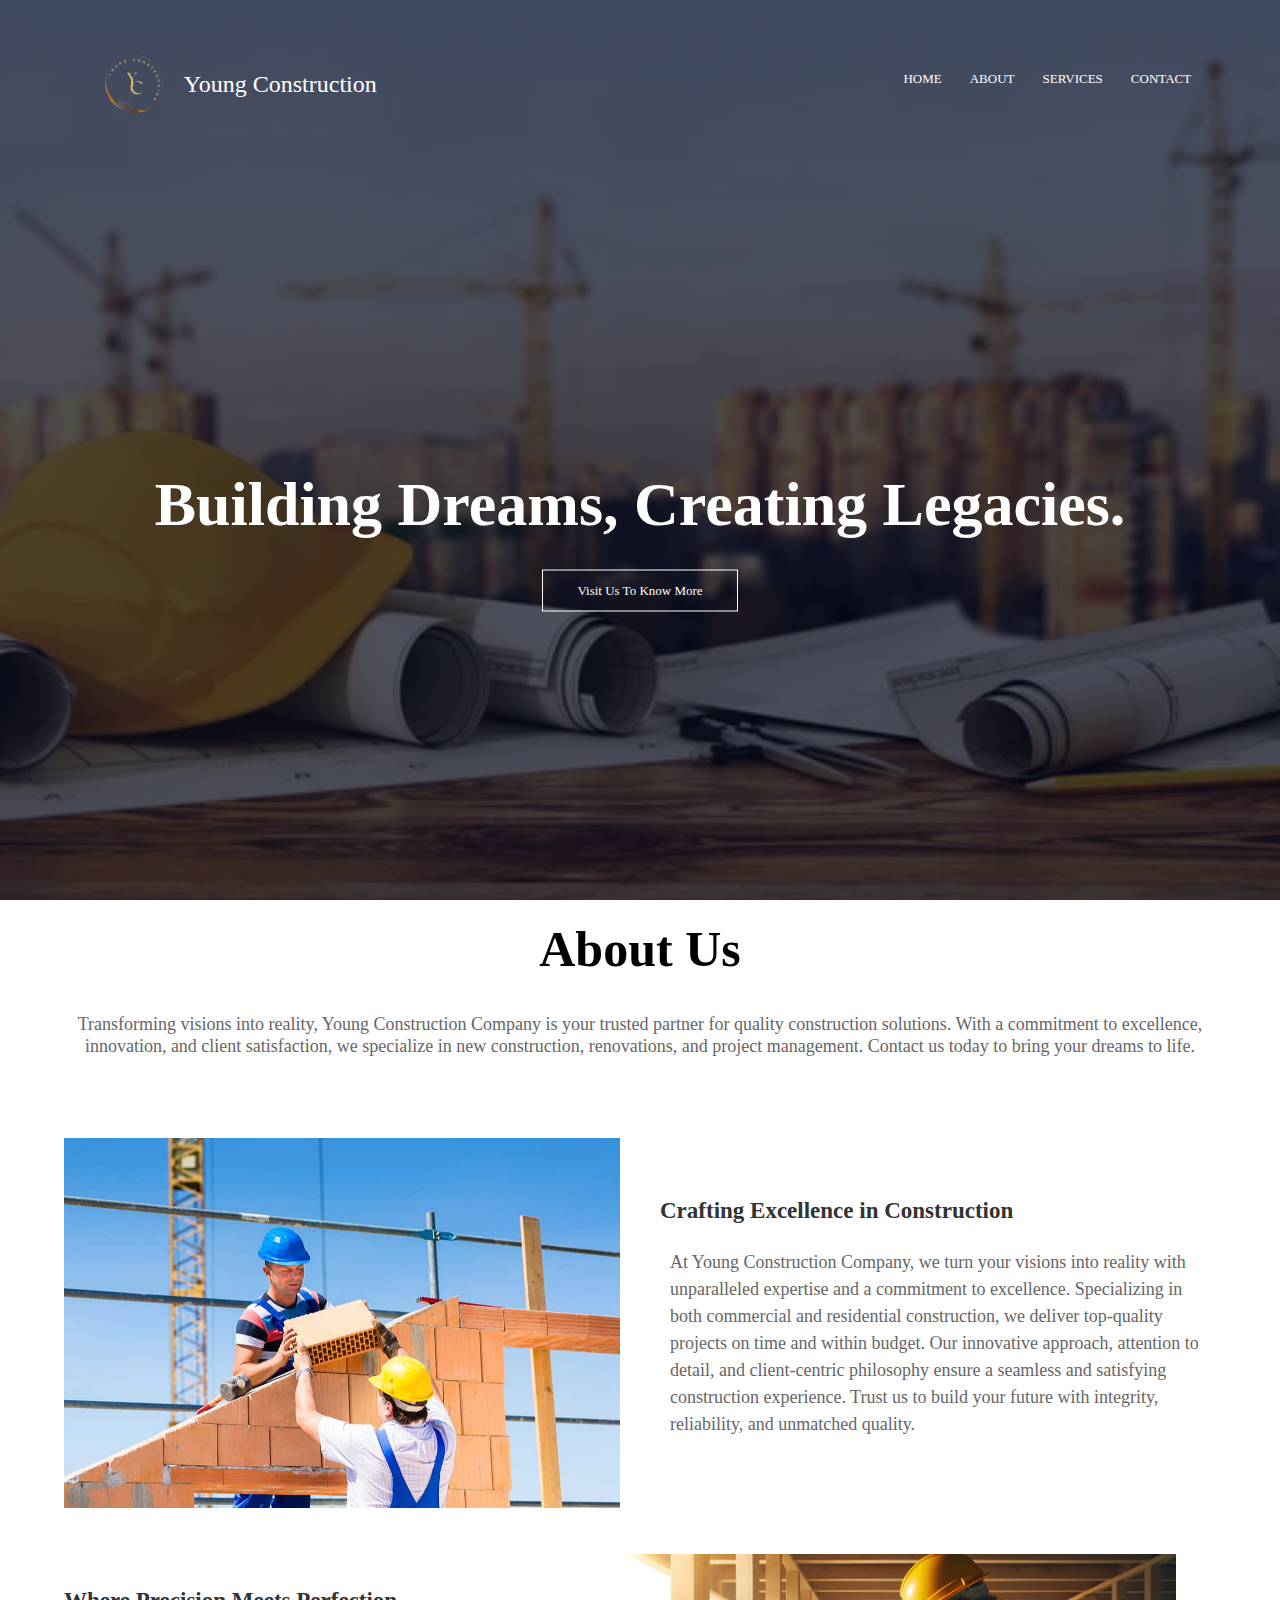
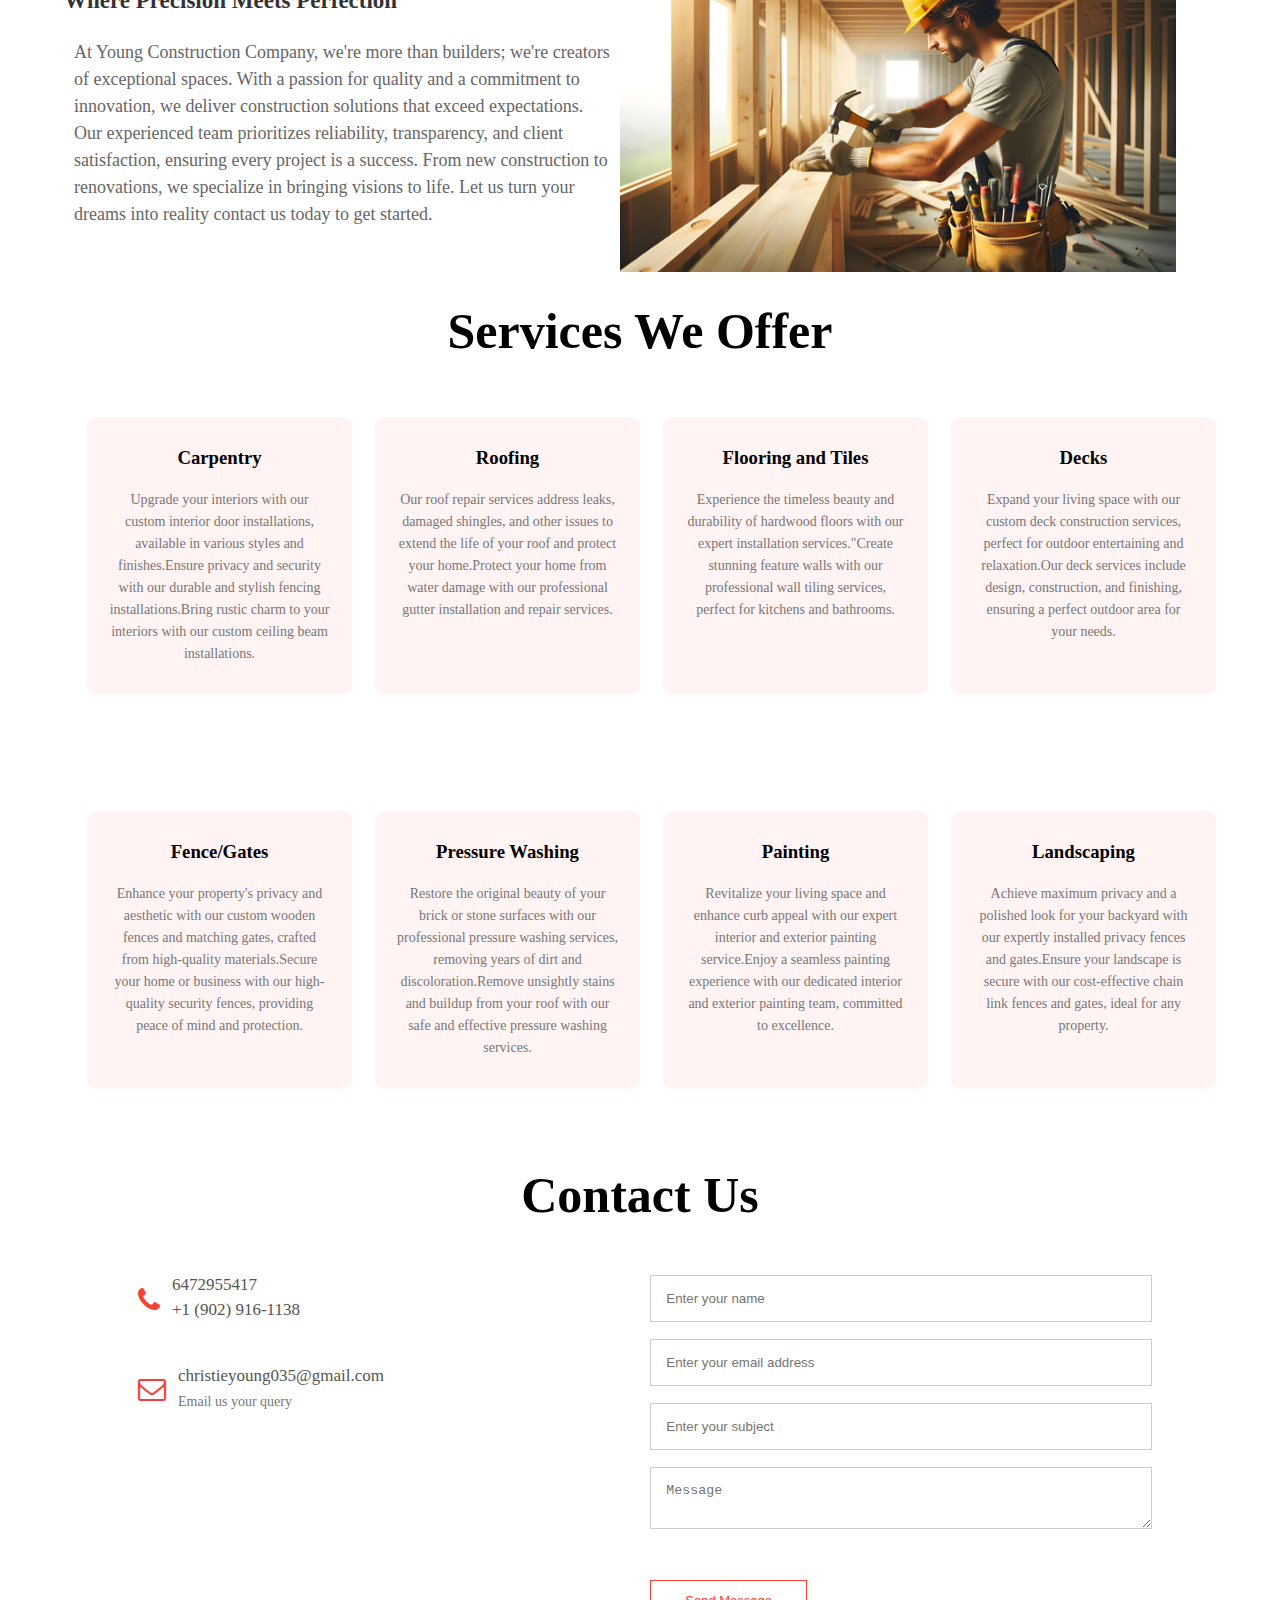
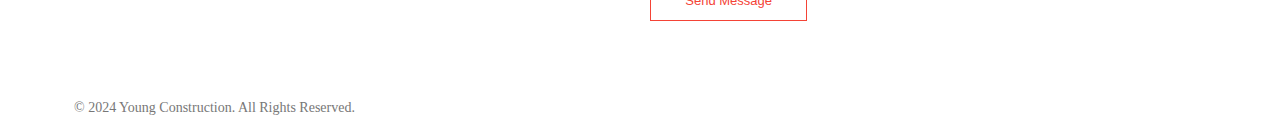
<file: index.html>
<!DOCTYPE html>
<html lang="en">
  <head>
    <meta charset="UTF-8" />
    <meta name="viewport" content="width=device-width, initial-scale=1.0" />
    <title>Young Construction</title>
    <link rel="stylesheet" href="style.css" />
    <link
      rel="stylesheet"
      href="https://stackpath.bootstrapcdn.com/font-awesome/4.7.0/css/font-awesome.min.css"
    />
  </head>
  <body>
    <section class="header">
      <nav class="nav">
        <a href="index.html" class="logo-container">
          <img src="images/logo.png" class="logo" />
          <span class="company-name">Young Construction</span>
        </a>
        <div class="nav-links" id="navLinks">
          <i class="fa fa-times" onclick="hideMenu()"></i>
          <ul>
            <li><a href="index.html">HOME</a></li>
            <li><a href="about.html">ABOUT</a></li>
            <li><a href="services.html">SERVICES</a></li>
            <li><a href="contact.html">CONTACT</a></li>
          </ul>
        </div>
        <i class="fa fa-bars" onclick="showMenu()"></i>
      </nav>
      <div class="text-box">
        <h1>Building Dreams, Creating Legacies.</h1>
        <a href="" class="hero-btn">Visit Us To Know More</a>
      </div>
    </section>

    <!-------About Us------>
    <div class="heading">
      <h1>About Us</h1>
      <p>
        Transforming visions into reality, Young Construction Company is your
        trusted partner for quality construction solutions. With a commitment to
        excellence, innovation, and client satisfaction, we specialize in new
        construction, renovations, and project management. Contact us today to
        bring your dreams to life.
      </p>
    </div>

    <div class="container">
      <section class="about">
        <div class="about-image">
          <img src="images/about.png" />
        </div>
        <div class="about-content">
          <h2>Crafting Excellence in Construction</h2>
          <p>
            At Young Construction Company, we turn your visions into reality with unparalleled expertise and a commitment to excellence. Specializing in both commercial and residential construction, we deliver top-quality projects on time and within budget. Our innovative approach, attention to detail, and client-centric philosophy ensure a seamless and satisfying construction experience. Trust us to build your future with integrity, reliability, and unmatched quality.
          </p>
        </div>
      </section>
    </div>

    <div class="container">
      <section class="about">
        <div class="about-content">
          <h2>Where Precision Meets Perfection</h2>
          <p>
            At Young Construction Company, we're more than builders; we're
            creators of exceptional spaces. With a passion for quality and a
            commitment to innovation, we deliver construction solutions that
            exceed expectations. Our experienced team prioritizes reliability,
            transparency, and client satisfaction, ensuring every project is a
            success. From new construction to renovations, we specialize in
            bringing visions to life. Let us turn your dreams into reality
            contact us today to get started.
          </p>
        </div>
        <div class="about-image">
          <img src="images/worker.jpg" />
        </div>
      </section>
    </div>

    <!-------SERVICES------>
    <section class="services">
      <h1>Services We Offer</h1>
      <div class="row">
        <div class="course-col">
          <h3>Carpentry</h3>
          <p>
            Upgrade your interiors with our custom interior door installations,
            available in various styles and finishes.Ensure privacy and security
            with our durable and stylish fencing installations.Bring rustic
            charm to your interiors with our custom ceiling beam installations.
          </p>
        </div>

        <div class="course-col">
          <h3>Roofing</h3>
          <p>
            Our roof repair services address leaks, damaged shingles, and other
            issues to extend the life of your roof and protect your home.Protect
            your home from water damage with our professional gutter
            installation and repair services.
          </p>
        </div>

        <div class="course-col">
          <h3>Flooring and Tiles</h3>
          <p>
            Experience the timeless beauty and durability of hardwood floors
            with our expert installation services."Create stunning feature walls
            with our professional wall tiling services, perfect for kitchens and
            bathrooms.
          </p>
        </div>

        <div class="course-col">
          <h3>Decks</h3>
          <p>
            Expand your living space with our custom deck construction services,
            perfect for outdoor entertaining and relaxation.Our deck services
            include design, construction, and finishing, ensuring a perfect
            outdoor area for your needs.
          </p>
        </div>
      </div>

      <div class="row">
        <div class="course-col">
          <h3>Fence/Gates</h3>
          <p>
            Enhance your property's privacy and aesthetic with our custom wooden
            fences and matching gates, crafted from high-quality
            materials.Secure your home or business with our high-quality
            security fences, providing peace of mind and protection.
          </p>
        </div>

        <div class="course-col">
          <h3>Pressure Washing</h3>
          <p>
            Restore the original beauty of your brick or stone surfaces with our
            professional pressure washing services, removing years of dirt and
            discoloration.Remove unsightly stains and buildup from your roof
            with our safe and effective pressure washing services.
          </p>
        </div>

        <div class="course-col">
          <h3>Painting</h3>
          <p>
            Revitalize your living space and enhance curb appeal with our expert
            interior and exterior painting service.Enjoy a seamless painting
            experience with our dedicated interior and exterior painting team,
            committed to excellence.
          </p>
        </div>

        <div class="course-col">
          <h3>Landscaping</h3>
          <p>
            Achieve maximum privacy and a polished look for your backyard with
            our expertly installed privacy fences and gates.Ensure your
            landscape is secure with our cost-effective chain link fences and
            gates, ideal for any property.
          </p>
        </div>
      </div>
    </section>

    <!-------Contact Us------>
    <section class="contact">
        <h1>Contact Us</h1>
    </section>
    <section class="contact-us">
      <div class="row">
        <div class="contact-col">
          <div>
            <i class="fa fa-phone"></i>
            <span>
              <h5>6472955417</h5>
              <h5>+1 (902) 916-1138</h5>
            </span>
          </div>
          <div>
            <i class="fa fa-envelope-o"></i>
            <span>
              <h5>christieyoung035@gmail.com</h5>
              <p>Email us your query</h5>
            </span>
          </div>
        </div>
<div class="contact-col">
    <form action="https://api.web3forms.com/submit" method="POST">
      <input type="hidden" name="access_key" value="0167a506-3517-495e-8b76-ab38ab130a45">
                <input type="text" placeholder="Enter your name" required>
                <input type="email" placeholder="Enter your email address" required>
                <input type="text" placeholder="Enter your subject" required>
                <textarea row="8" placeholder="Message" required></textarea>
                <button type="submit" class="hero-btn red-btn" >Send 
                  Message</button>
    </form>
</div>
      </div>
    </section>

    <!-- Footer -->
<footer class="footer">
  <div class="container">
    <div class="footer-content">
      <p>&copy; 2024 Young Construction. All Rights Reserved.</p>
    </div>
  </div>
</footer>
    <!---------JavaScript for Toggle Menu-->
    <script>
      var navLinks = document.getElementById("navLinks");
      function showMenu() {
        navLinks.style.right = "0";
      }
      function hideMenu() {
        navLinks.style.right = "-200px";
      }
    </script>
  </body>
</html>
</file>
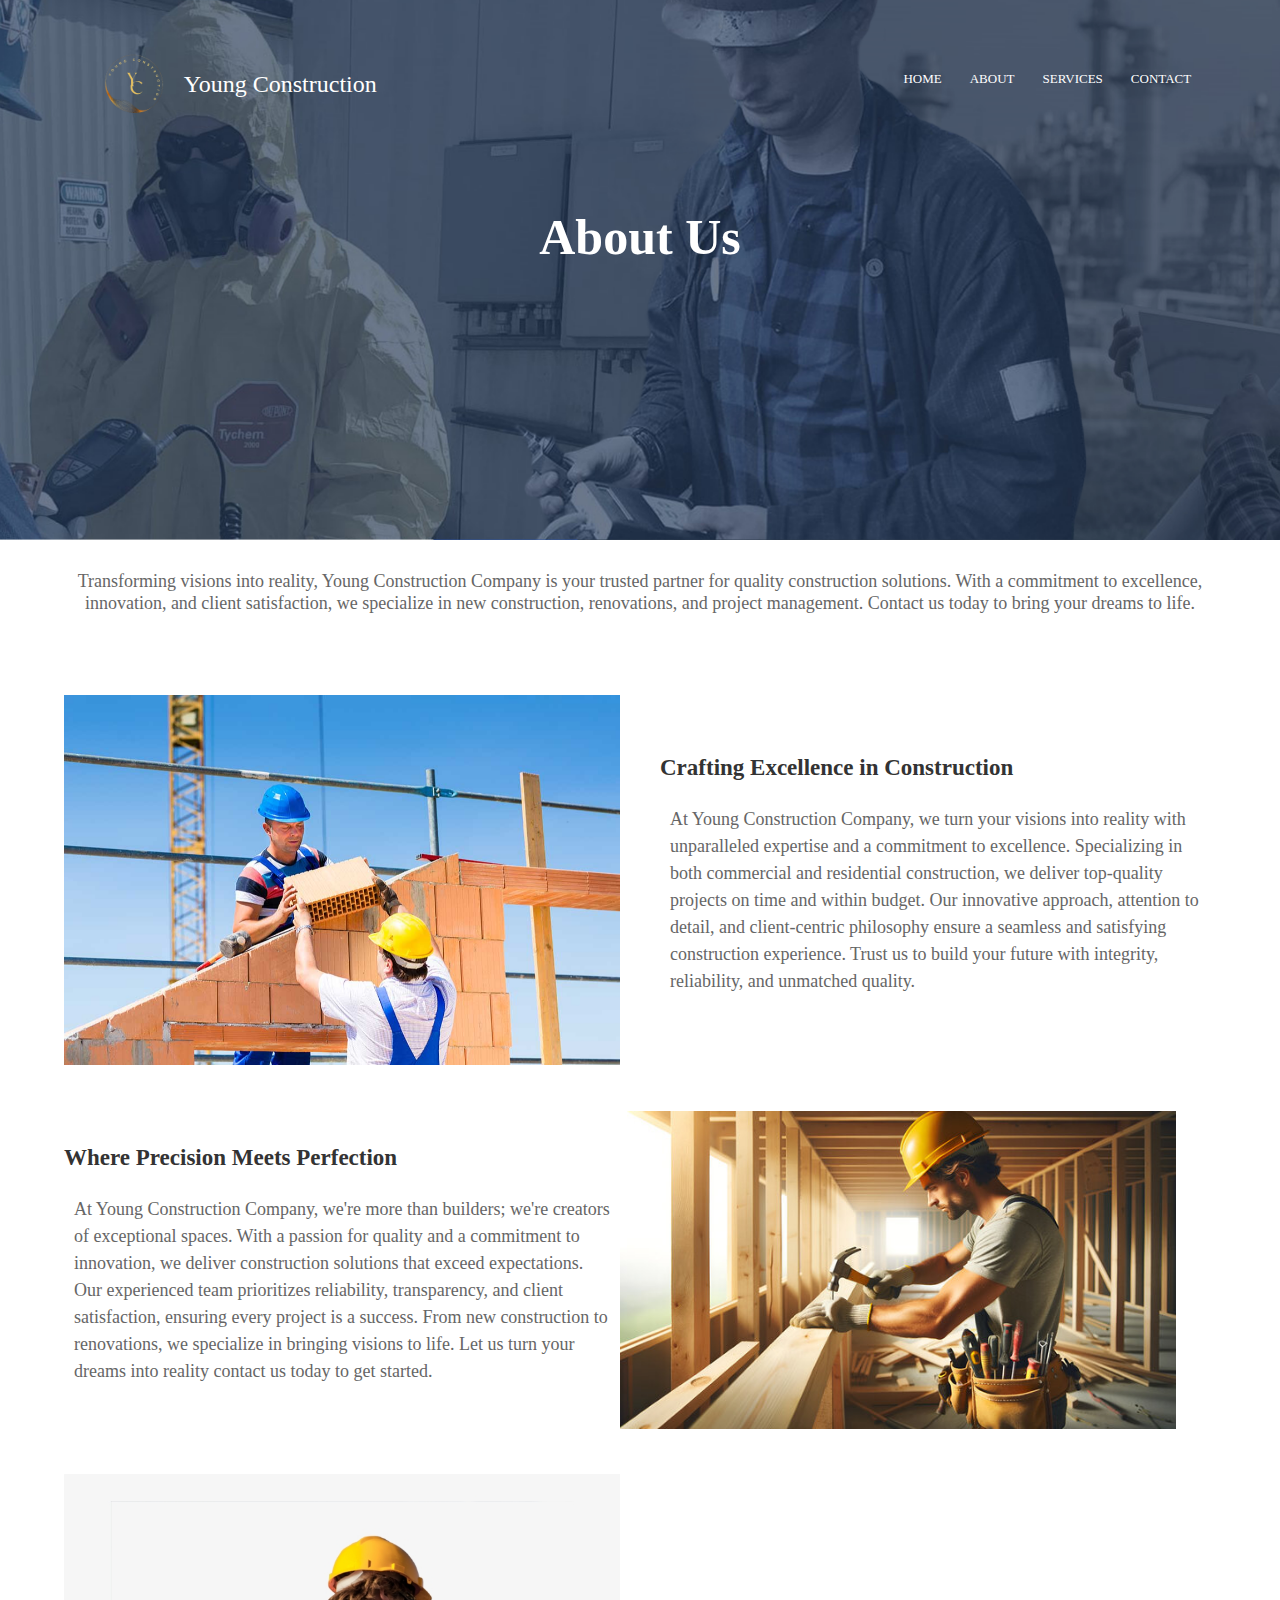
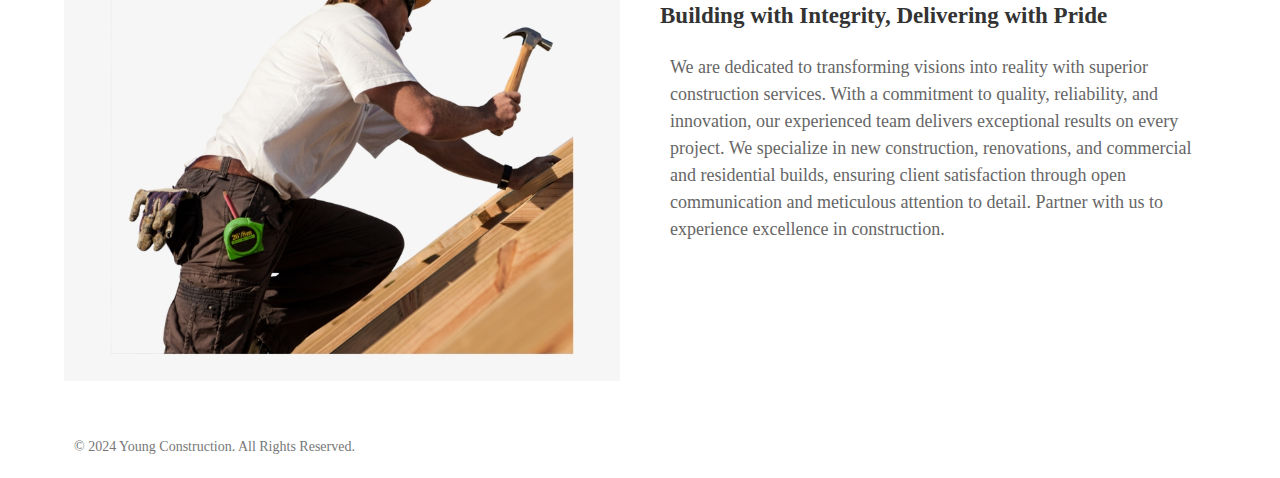
<file: about.html>
<!DOCTYPE html>
<html lang="en">
  <head>
    <meta charset="UTF-8" />
    <meta name="viewport" content="width=device-width, initial-scale=1.0" />
    <title>Young Construction</title>
    <link rel="stylesheet" href="style.css" />
    <link
      rel="stylesheet"
      href="https://stackpath.bootstrapcdn.com/font-awesome/4.7.0/css/font-awesome.min.css"
    />
  </head>
  <body>
    <section class="sub-header">
      <nav class="nav">
        <a href="index.html" class="logo-container">
          <img src="images/logo.png" class="logo" />
          <span class="company-name">Young Construction</span>
        </a>
        <div class="nav-links" id="navLinks">
          <i class="fa fa-times" onclick="hideMenu()"></i>
          <ul>
            <li><a href="index.html">HOME</a></li>
            <li><a href="about.html">ABOUT</a></li>
            <li><a href="services.html">SERVICES</a></li>
            <li><a href="contact.html">CONTACT</a></li>
          </ul>
        </div>
        <i class="fa fa-bars" onclick="showMenu()"></i>
      </nav>
      <h1>About Us</h1>
    </section>

    <!-------About Us------>
    <div class="heading">
      <p>
        Transforming visions into reality, Young Construction Company is your
        trusted partner for quality construction solutions. With a commitment to
        excellence, innovation, and client satisfaction, we specialize in new
        construction, renovations, and project management. Contact us today to
        bring your dreams to life.
      </p>
    </div>

    <div class="container">
      <section class="about">
        <div class="about-image">
          <img src="images/about.png" />
        </div>
        <div class="about-content">
          <h2>Crafting Excellence in Construction</h2>
          <p>
            At Young Construction Company, we turn your visions into reality
            with unparalleled expertise and a commitment to excellence.
            Specializing in both commercial and residential construction, we
            deliver top-quality projects on time and within budget. Our
            innovative approach, attention to detail, and client-centric
            philosophy ensure a seamless and satisfying construction experience.
            Trust us to build your future with integrity, reliability, and
            unmatched quality.
          </p>
        </div>
      </section>
    </div>

    <div class="container">
      <section class="about">
        <div class="about-content">
          <h2>Where Precision Meets Perfection</h2>
          <p>
            At Young Construction Company, we're more than builders; we're
            creators of exceptional spaces. With a passion for quality and a
            commitment to innovation, we deliver construction solutions that
            exceed expectations. Our experienced team prioritizes reliability,
            transparency, and client satisfaction, ensuring every project is a
            success. From new construction to renovations, we specialize in
            bringing visions to life. Let us turn your dreams into reality
            contact us today to get started.
          </p>
        </div>
        <div class="about-image">
          <img src="images/worker.jpg" />
        </div>
      </section>
    </div>

    <div class="container">
      <section class="about">
        <div class="about-image">
          <img src="images/www.png" />
        </div>
        <div class="about-content">
          <h2>Building with Integrity, Delivering with Pride</h2>
          <p>
            We are dedicated to transforming visions into
            reality with superior construction services. With a commitment to
            quality, reliability, and innovation, our experienced team delivers
            exceptional results on every project. We specialize in new
            construction, renovations, and commercial and residential builds,
            ensuring client satisfaction through open communication and
            meticulous attention to detail. Partner with us to experience
            excellence in construction.
          </p>
        </div>
      </section>
    </div>
    <!-- Footer -->
    <footer class="footer">
      <div class="container">
        <div class="footer-content">
          <p>&copy; 2024 Young Construction. All Rights Reserved.</p>
        </div>
      </div>
    </footer>
    <!---------JavaScript for Toggle Menu-->
    <script>
      var navLinks = document.getElementById("navLinks");
      function showMenu() {
        navLinks.style.right = "0";
      }
      function hideMenu() {
        navLinks.style.right = "-200px";
      }
    </script>
  </body>
</html>
</file>
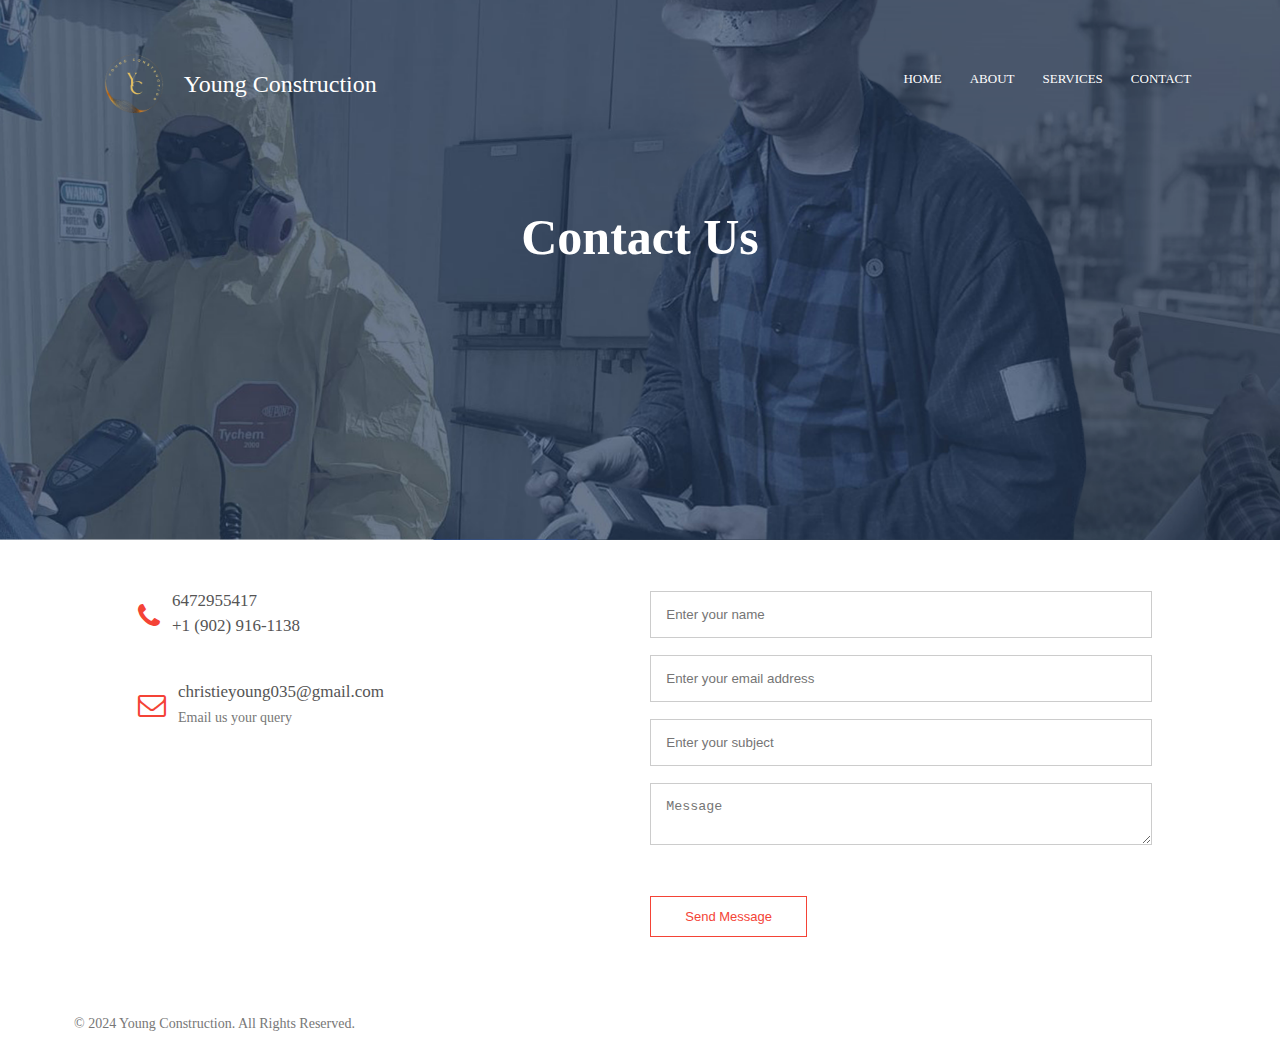
<file: contact.html>
<!DOCTYPE html>
<html lang="en">
  <head>
    <meta charset="UTF-8" />
    <meta name="viewport" content="width=device-width, initial-scale=1.0" />
    <title>Young Construction</title>
    <link rel="stylesheet" href="style.css" />
    <link
      rel="stylesheet"
      href="https://stackpath.bootstrapcdn.com/font-awesome/4.7.0/css/font-awesome.min.css"
    />
  </head>
  <body>
    <section class="sub-header">
      <nav class="nav">
        <a href="index.html" class="logo-container">
          <img src="images/logo.png" class="logo" />
          <span class="company-name">Young Construction</span>
        </a>
        <div class="nav-links" id="navLinks">
          <i class="fa fa-times" onclick="hideMenu()"></i>
          <ul>
            <li><a href="index.html">HOME</a></li>
            <li><a href="about.html">ABOUT</a></li>
            <li><a href="services.html">SERVICES</a></li>
            <li><a href="contact.html">CONTACT</a></li>
          </ul>
        </div>
        <i class="fa fa-bars" onclick="showMenu()"></i>
      </nav>
        <h1>Contact Us</h1>
    </section>


    <!-------Contact Us------>
    <section class="contact-us">
      <div class="row">
        <div class="contact-col">
          <div>
            <i class="fa fa-phone"></i>
            <span>
              <h5>6472955417</h5>
              <h5>+1 (902) 916-1138</h5>
            </span>
          </div>
          <div>
            <i class="fa fa-envelope-o"></i>
            <span>
              <h5>christieyoung035@gmail.com</h5>
              <p>Email us your query</h5>
            </span>
          </div>
        </div>
<div class="contact-col">
    <form action="https://api.web3forms.com/submit" method="POST">
      <input type="hidden" name="access_key" value="0167a506-3517-495e-8b76-ab38ab130a45">
                <input type="text" name="name" placeholder="Enter your name" required>
                <input type="email" name="email" placeholder="Enter your email address" required>
                <input type="text" name="subject" placeholder="Enter your subject" required>
                <textarea row="8" name="message" placeholder="Message" required></textarea>
                <button type="submit" class="hero-btn red-btn" >Send 
                  Message</button>
    </form>
</div>
      </div>
    </section>
        <!-- Footer -->
<footer class="footer">
  <div class="container">
    <div class="footer-content">
      <p>&copy; 2024 Young Construction. All Rights Reserved.</p>
    </div>
  </div>
</footer>
    <!---------JavaScript for Toggle Menu-->
    <script>
      var navLinks = document.getElementById("navLinks");
      function showMenu() {
        navLinks.style.right = "0";
      }
      function hideMenu() {
        navLinks.style.right = "-200px";
      }
    </script>
  </body>
</html>
</file>
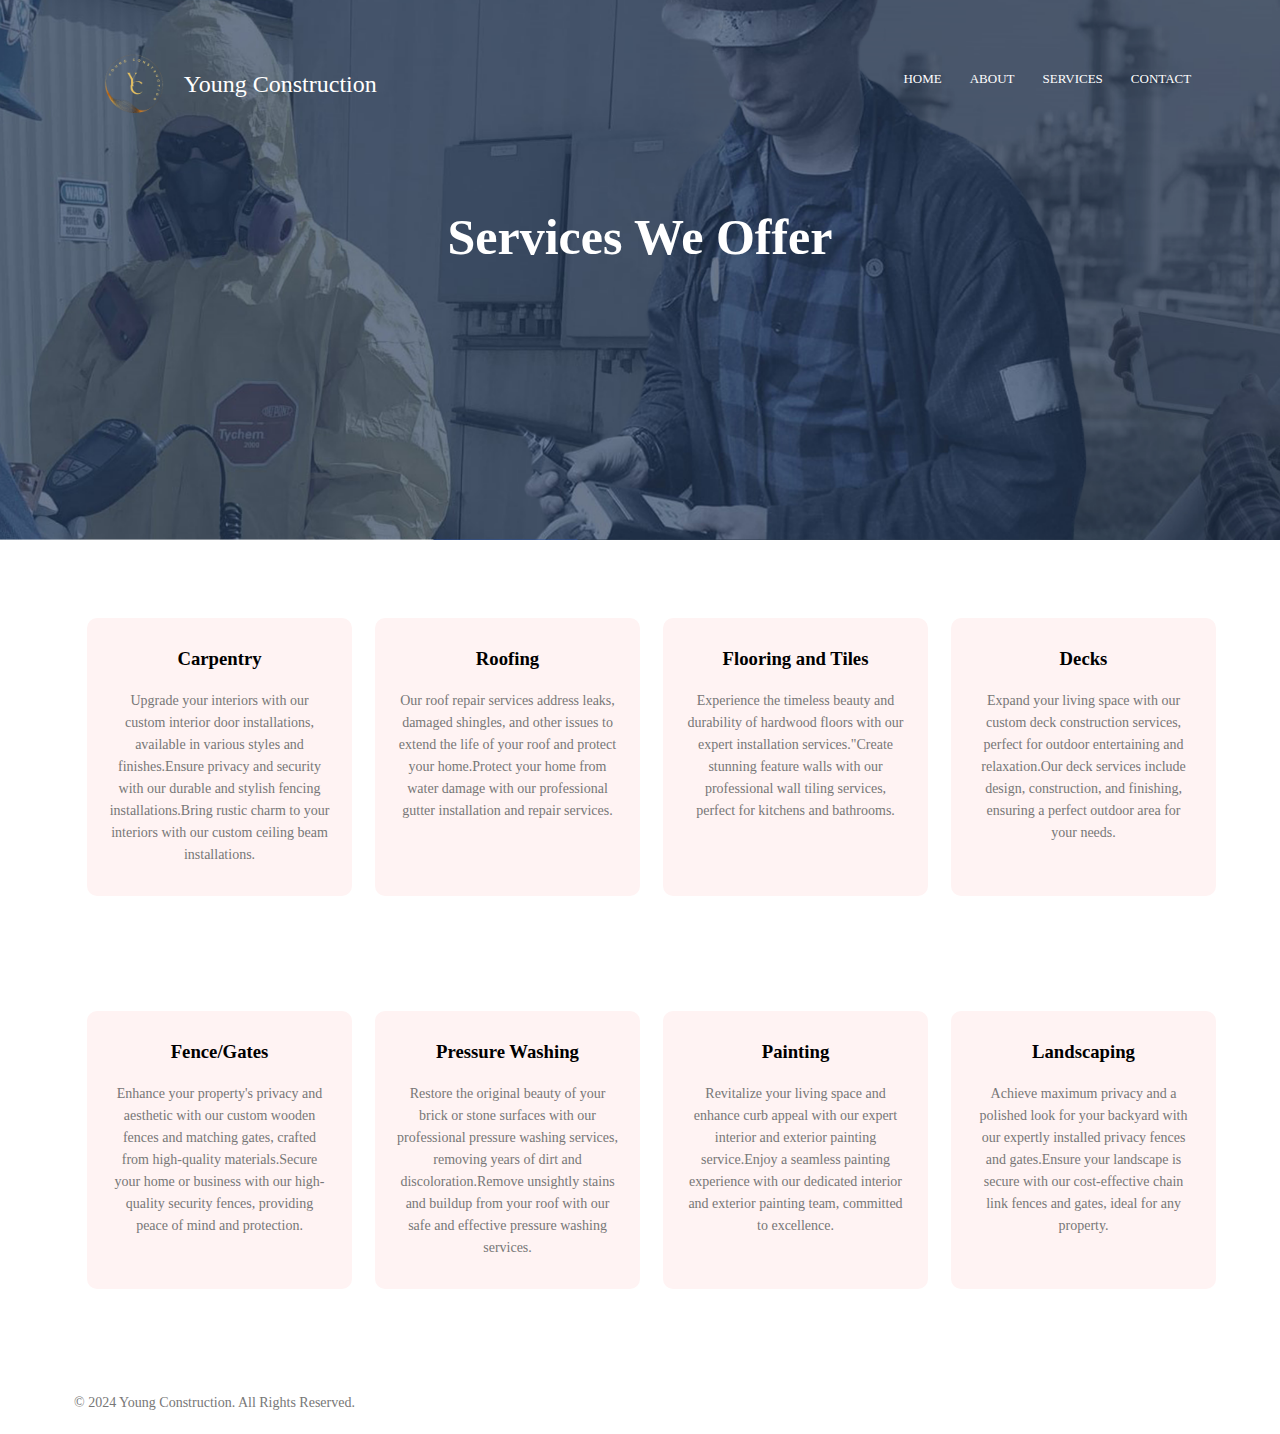
<file: services.html>
<!DOCTYPE html>
<html lang="en">
  <head>
    <meta charset="UTF-8" />
    <meta name="viewport" content="width=device-width, initial-scale=1.0" />
    <title>Young Construction</title>
    <link rel="stylesheet" href="style.css" />
    <link
      rel="stylesheet"
      href="https://stackpath.bootstrapcdn.com/font-awesome/4.7.0/css/font-awesome.min.css"
    />
  </head>
  <body>
    <section class="sub-header">
      <nav class="nav">
        <a href="index.html" class="logo-container">
          <img src="images/logo.png" class="logo" />
          <span class="company-name">Young Construction</span>
        </a>
        <div class="nav-links" id="navLinks">
          <i class="fa fa-times" onclick="hideMenu()"></i>
          <ul>
            <li><a href="index.html">HOME</a></li>
            <li><a href="about.html">ABOUT</a></li>
            <li><a href="services.html">SERVICES</a></li>
            <li><a href="contact.html">CONTACT</a></li>
          </ul>
        </div>
        <i class="fa fa-bars" onclick="showMenu()"></i>
      </nav>
      <h1>Services We Offer</h1>
    </section>

    <!-------SERVICES------>
    <section class="services">
      <div class="row">
        <div class="course-col">
          <h3>Carpentry</h3>
          <p>
            Upgrade your interiors with our custom interior door installations,
            available in various styles and finishes.Ensure privacy and security
            with our durable and stylish fencing installations.Bring rustic
            charm to your interiors with our custom ceiling beam installations.
          </p>
        </div>

        <div class="course-col">
          <h3>Roofing</h3>
          <p>
            Our roof repair services address leaks, damaged shingles, and other
            issues to extend the life of your roof and protect your home.Protect
            your home from water damage with our professional gutter
            installation and repair services.
          </p>
        </div>

        <div class="course-col">
          <h3>Flooring and Tiles</h3>
          <p>
            Experience the timeless beauty and durability of hardwood floors
            with our expert installation services."Create stunning feature walls
            with our professional wall tiling services, perfect for kitchens and
            bathrooms.
          </p>
        </div>

        <div class="course-col">
          <h3>Decks</h3>
          <p>
            Expand your living space with our custom deck construction services,
            perfect for outdoor entertaining and relaxation.Our deck services
            include design, construction, and finishing, ensuring a perfect
            outdoor area for your needs.
          </p>
        </div>
      </div>

      <div class="row">
        <div class="course-col">
          <h3>Fence/Gates</h3>
          <p>
            Enhance your property's privacy and aesthetic with our custom wooden
            fences and matching gates, crafted from high-quality
            materials.Secure your home or business with our high-quality
            security fences, providing peace of mind and protection.
          </p>
        </div>

        <div class="course-col">
          <h3>Pressure Washing</h3>
          <p>
            Restore the original beauty of your brick or stone surfaces with our
            professional pressure washing services, removing years of dirt and
            discoloration.Remove unsightly stains and buildup from your roof
            with our safe and effective pressure washing services.
          </p>
        </div>

        <div class="course-col">
          <h3>Painting</h3>
          <p>
            Revitalize your living space and enhance curb appeal with our expert
            interior and exterior painting service.Enjoy a seamless painting
            experience with our dedicated interior and exterior painting team,
            committed to excellence.
          </p>
        </div>

        <div class="course-col">
          <h3>Landscaping</h3>
          <p>
            Achieve maximum privacy and a polished look for your backyard with
            our expertly installed privacy fences and gates.Ensure your
            landscape is secure with our cost-effective chain link fences and
            gates, ideal for any property.
          </p>
        </div>
      </div>
    </section>
    <!-- Footer -->
    <footer class="footer">
      <div class="container">
        <div class="footer-content">
          <p>&copy; 2024 Young Construction. All Rights Reserved.</p>
        </div>
      </div>
    </footer>
    <!---------JavaScript for Toggle Menu-->
    <script>
      var navLinks = document.getElementById("navLinks");
      function showMenu() {
        navLinks.style.right = "0";
      }
      function hideMenu() {
        navLinks.style.right = "-200px";
      }
    </script>
  </body>
</html>
</file>
<file: style.css>
* {
    margin: 0;
    padding: 0;
}

.header {
    min-height: 100vh;
    width: 100%;
    background-image: linear-gradient(rgba(4, 9, 30, 0.7), rgba(4, 9, 30, 0.7)), url('images/banner.jpg');
    background-position: center;
    background-size: cover;
    position: relative;
}

nav {
    padding: 2% 6%; /* optional: adds padding inside the nav to prevent the logo from touching the edges */
    display: flex;
    justify-content: space-between;
    align-items: center;
}

.logo-container {
    display: flex;
    align-items: center; /* vertically centers the items */
    text-decoration: none; /* remove underline from link */
}

.logo {
    width: 100px; /* adjust this value as needed */
    height: auto; /* maintains the aspect ratio */
    margin-left: 7px; /* adjust this value as needed */
    margin-top: 7px; /* adjust this value as needed */
    background: none;
}
.company-name {
    margin-right: 1px; /* space between logo and company name */
    font-size: 24px; /* adjust the font size as needed */
    color: white; /* adjust the text color as needed */
    margin-top: 10px; /* adjust this value to align with logo */
    font-weight: 300;
}

.nav-links{
  flex: 1;
  text-align: right;
}

.nav-links ul li{
    list-style: none;
    display: inline-block;
    padding: 8px 12px;
    position: relative;
  }

  .nav-links ul li a{
    color: #fff;
    text-decoration: none;
    font-size: 13px;
  }

  .nav-links ul li::after{
   content: "";
   width: 0%;
   height: 2px;
   background: #f44336;
   display: block;
   margin: auto;
   transition: 0.5s;
  }

  .nav-links ul li:hover::after{
    width: 100%;
   }

 .text-box{
    width: 90%;
    color:#fff;
    position: absolute;
    top: 60%;
    left: 50%;
    transform: translate(-50%,-50%);
    text-align: center;
 }  
.text-box h1{
    font-size: 62px;
}
.hero-btn{
    display: inline-block;
    text-decoration: none;
    color:#fff;
    border: 1px solid #fff;
    padding: 12px 34px;
    font-size: 13px;
    background: transparent;
    position: relative;
    cursor: pointer;
    margin-top: 30px;
}

.hero-btn:hover{
    border: 1px solid #f44336;
    background: #f44336;
    transition: 1s;
}

nav .fa{
    display: none;
}

@media(max-width:700px){
    .text-box h1{
        font-size: 20px;
    }
    .nav-links ul li{
        display: block;
    }
    .nav-links{
        position: fixed;
        background: #5f9EA0;
        height: 100vh;
        width: 200px;
        top: 0;
        right: -200px;
         text-align: left;
         z-index: 2;
         transition: 1s;
    }
    nav .fa{
        display: block;
        color: #fff;
        margin: 10px;
        font-size: 22px;
        cursor: pointer;
    }
    .nav-links ul{
       padding: 30px ;
    }
}

/*------services-----*/
.services{
    width: 90%;
    display: flex;
    justify-content: center;
    align-items: center;
    flex-direction: column;
    text-align: center;
    margin: 20px auto;
}
h1{
    font-size: 50px;
    font-weight: 600;
}
p{
    color:#777;
    font-size: 14px;
    font-weight: 300;
    line-height: 22px;
    padding: 10px;
}

.row{
    margin-top: 5%;
    display: flex;
    justify-content: space-between;
}

.course-col{
    flex-basis: 31%;
    background: #fff3f3;
    border-radius: 10px;
    margin-bottom: 5%;
    padding: 20px 12px;
    box-sizing: border-box;
    margin-left: 2%;
    transition: 0.5s;
}

h3{
    text-align: center;
    font-weight: 600;
    margin: 10px 0;
}

.course-col:hover{
box-shadow: 0 0 20px 0px rgba(0,0,0,0.2);
}

@media(max-width:700px){
    .row{
        flex-direction:column;
    }
}

/*------about-----*/
.heading{
    width: 90%;
    display: flex;
    justify-content: center;
    align-items: center;
    flex-direction: column;
    text-align: center;
    margin: 20px auto;
}
.heading h1{
   font-size:50px;
   color: #000;
   margin-bottom: 25px;
   position: relative;
   font-weight: 600;
}


 .container{
    width: 90%;
    margin: 0 auto;
    padding: 10px 20px;
    margin-top: 2%;
 }

 .heading p{
    font-size: 18px;
    color: #666;
    margin-bottom: 35px;
 }

.about{
   display: flex;
   justify-content: space-between;
   align-items: center;
   flex-wrap: wrap;
}
.about-image{
    flex: 1;
    margin-right: 40px;
    overflow: hidden;
}

.about-image img{
    max-width: 100%;
    height: auto;
    display: block;
    transition: 0.5s;
}
.about-image:hover img{
    transform: scale(1.2);
}
.about-content{
    flex: 1;

}

.about-content h2{
   font-size: 23px;
   margin-bottom: 15px;
   color: #333;  
}

.about-content p{
    font-size: 18px;
   line-height: 1.5;
    color: #666;   
 }


 @media (max-width:700px){
    .heading{
        padding:0px 20px;
    }
    .heading h1{
        font-size: 36px;
    }
    .heading p{
        font-size: 17px;
        margin-bottom: 0px;
    }
    .container{
        padding: 0px;
    }
    .about{
        padding: 20px;
        flex-direction: column;
    }
    .about-image{
        margin-right: 0px;
        margin-bottom: 20px;
    }
    .about-image{
       padding: 0px;
       font-size: 16px;
    }
    .about-content p{
        padding: 0px;
        font-size: 16px;
    }
}

/*------Contact-----*/
.contact{
    width: 90%;
    display: flex;
    justify-content: center;
    align-items: center;
    flex-direction: column;
    text-align: center;
    margin: 20px auto;
}

.contact h1{
    font-size: 50px;
    font-weight: 600;
}

/*------About us Page-----*/
.sub-header{
    height: 60vh;
    width: 100%;
    background-image:url(images/page.png);
    background-position: center;
    background-size: cover;
    text-align: center;
    color: #fff; 
}

.sub-header h1{
    margin-top: 50px;
}

/*------Contact us Page-----*/

.contact-us{
    width: 80%;
    margin: auto;
}

.contact-col{
    flex-basis:49% ;
    margin-bottom: 30px;
}

.contact-col div{
    display: flex;
    align-items: center;
    margin-bottom: 40px;
}

.contact-col div .fa{
    font-size: 28px;
   color: #f44336;
   margin: 10px;
   margin-right: 12px;
}

.contact-col div p{
   padding: 0;
}

.contact-col div h5{
font-size: 17px;
   margin-bottom: 5px;
   font-weight: 400;
   color: #555;
}

.red-btn{
    border: 1px solid #f44336;
    background: transparent;
    color: #f44336;
}

.red-btn:hover{
    color: #fff;
}

.contact-col input, .contact-col textarea{
   width: 100%;
   padding: 15px;
   margin-bottom: 17px; 
   outline: none;
   border: 1px solid #ccc;
   box-sizing: border-box;
}

.logo-contact {
    width: 30%; /* adjust this value as needed */
    height: auto; /* maintains the aspect ratio */
    margin-bottom: 4%;
    background: none;
    align-items: center;
    border-radius: 20px;
}
</file>
